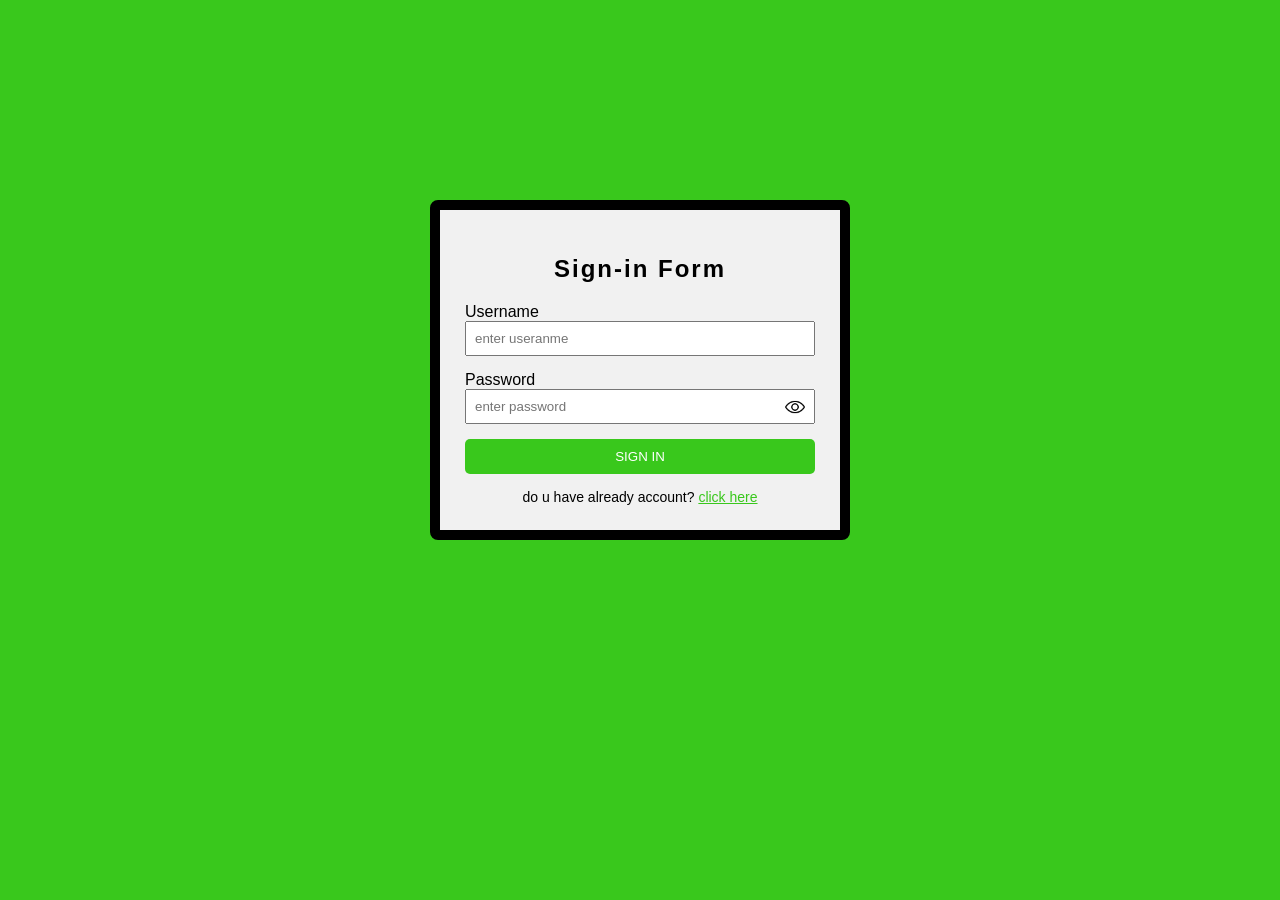
<file: index.html>
<!DOCTYPE html>
<html lang="en">

<head>
    <meta charset="UTF-8">
    <meta http-equiv="X-UA-Compatible" content="IE=edge">
    <meta name="viewport" content="width=device-width, initial-scale=1.0">
    <title>FORM SIGN IN</title>
    <link rel="stylesheet" href="./style.css">
</head>

<body>
    <div class="container">
        <h2>Sign-in Form</h2>
        <form id="signinForm">
            <div class="row">
                <label for="username">Username</label>
                <br>
                <input type="text" id="username" required placeholder="enter useranme">
            </div>

            <div class="row">
                <label for="password">Password</label>
                <br>
                <input type="password" id="password" required placeholder="enter password">
                <span class="toggle" onclick="togglePassword()">
                    <img id="eyeIcon" src="./assets/show.png" alt="show" width="20px">
                </span>
            </div>

            <div class="row">
                <button type="submit">SIGN IN</button>
            </div>

            <div class="link">
                do u have already account? <span><a href="./sign-up.html">click here</a></span>
            </div>
        </form>
    </div>

    <script src="./script.js"></script>
</body>

</html>
</file>
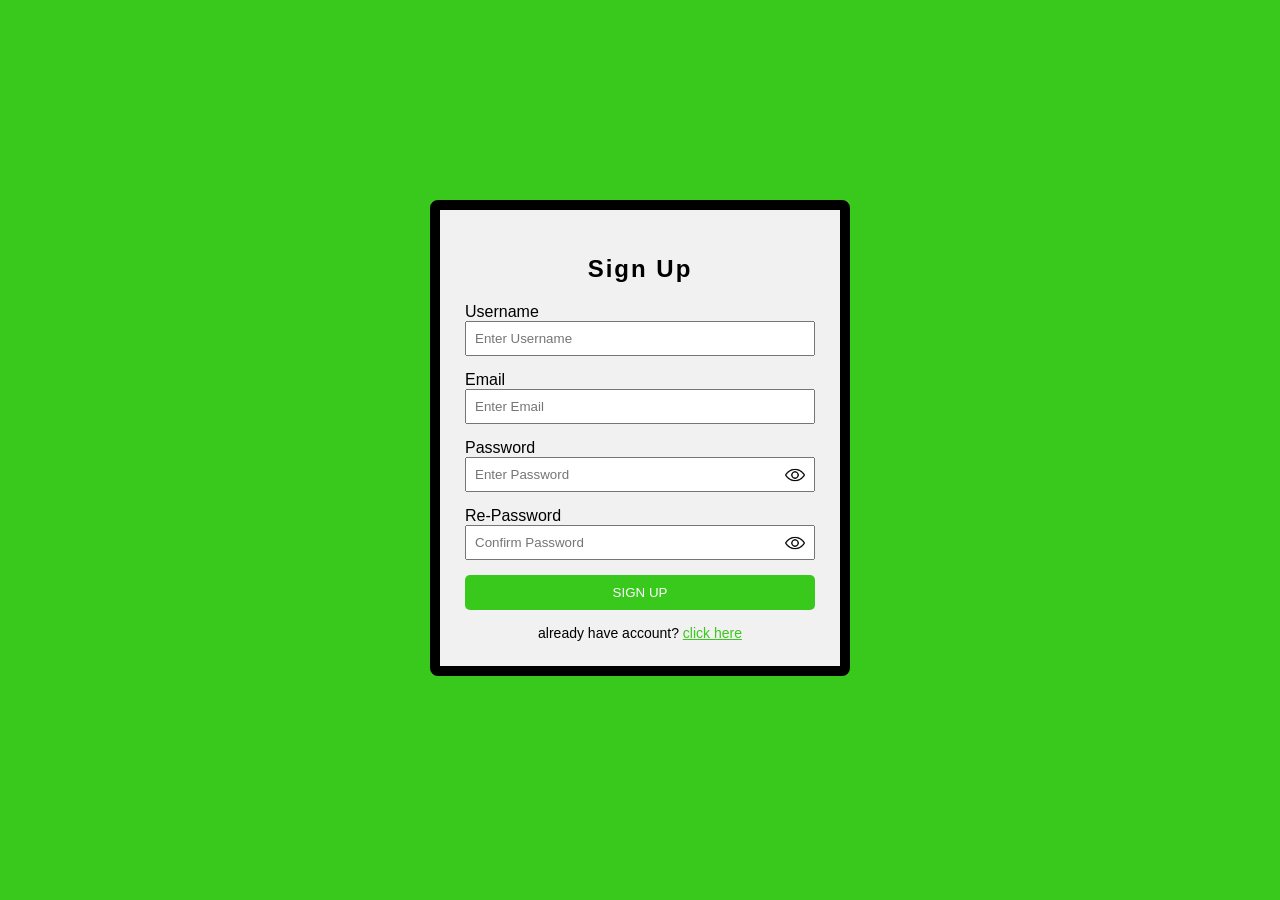
<file: sign-up.html>
<!DOCTYPE html>
<html lang="en">

<head>
    <meta charset="UTF-8">
    <meta http-equiv="X-UA-Compatible" content="IE=edge">
    <meta name="viewport" content="width=device-width, initial-scale=1.0">
    <title>FORM SIGN UP</title>
    <link rel="stylesheet" href="./style.css">
</head>

<body>
    <div class="container">
        <h2>Sign Up</h2>

        <form id="signupForm">

            <div class="row">
                <label for="username">Username</label>
                <input type="text" id="username" placeholder="Enter Username" required>
            </div>

            <div class="row">
                <label for="email">Email</label>
                <input type="email" id="email" placeholder="Enter Email" required>
            </div>

            <div class="row">
                <label for="password">Password</label>
                <input type="password" id="password" placeholder="Enter Password" required>
                <span class="toggle" onclick="togglePass('password','icon1')">
                    <img id="icon1" src="./assets/show.png" width="20">
                </span>
            </div>

            <div class="row">
                <label for="re-password">Re-Password</label>
                <input type="password" id="confirm" placeholder="Confirm Password" required>
                <span class="toggle" onclick="togglePass('confirm','icon2')">
                    <img id="icon2" src="./assets/show.png" width="20">
                </span>
            </div>

            <button type="submit">SIGN UP</button>

        </form>

        <div class="link">
            already have account? <a href="./index.html">click here</a>
        </div>
    </div>

    <script src="./scripts.js"></script>
</body>

</html>
</file>
<file: style.css>
body {
    font-family: 'Franklin Gothic Medium', 'Arial Narrow', Arial, sans-serif;
    background-color: #39c81c;
}

.container {
    width: 350px;
    margin: 200px auto;
    background-color: #f1f1f1;
    padding: 25px;
    border-radius: 8px;
    border: 10px solid black;
}

h2 {
    text-align: center;
    letter-spacing: 2px;
}

.row {
    margin-bottom: 15px;
    position: relative;
}

input {
    width: 100%;
    padding: 8px;
    box-sizing: border-box;
}

.toggle {
    position: absolute;
    right: 10px;
    bottom: 4px;
    cursor: pointer;
    font-size: 13px;
}

button {
    width: 100%;
    padding: 10px;
    background-color: #39c81c;
    color: white;
    border: none;
    cursor: pointer;
    border-radius: 5px;
}

.link {
    text-align: center;
    margin-top: 15px;
    font-size: 14px;
}

.link a {
    color: #39c81c;
}

.link a:hover {
    color: aqua;
}
</file>
